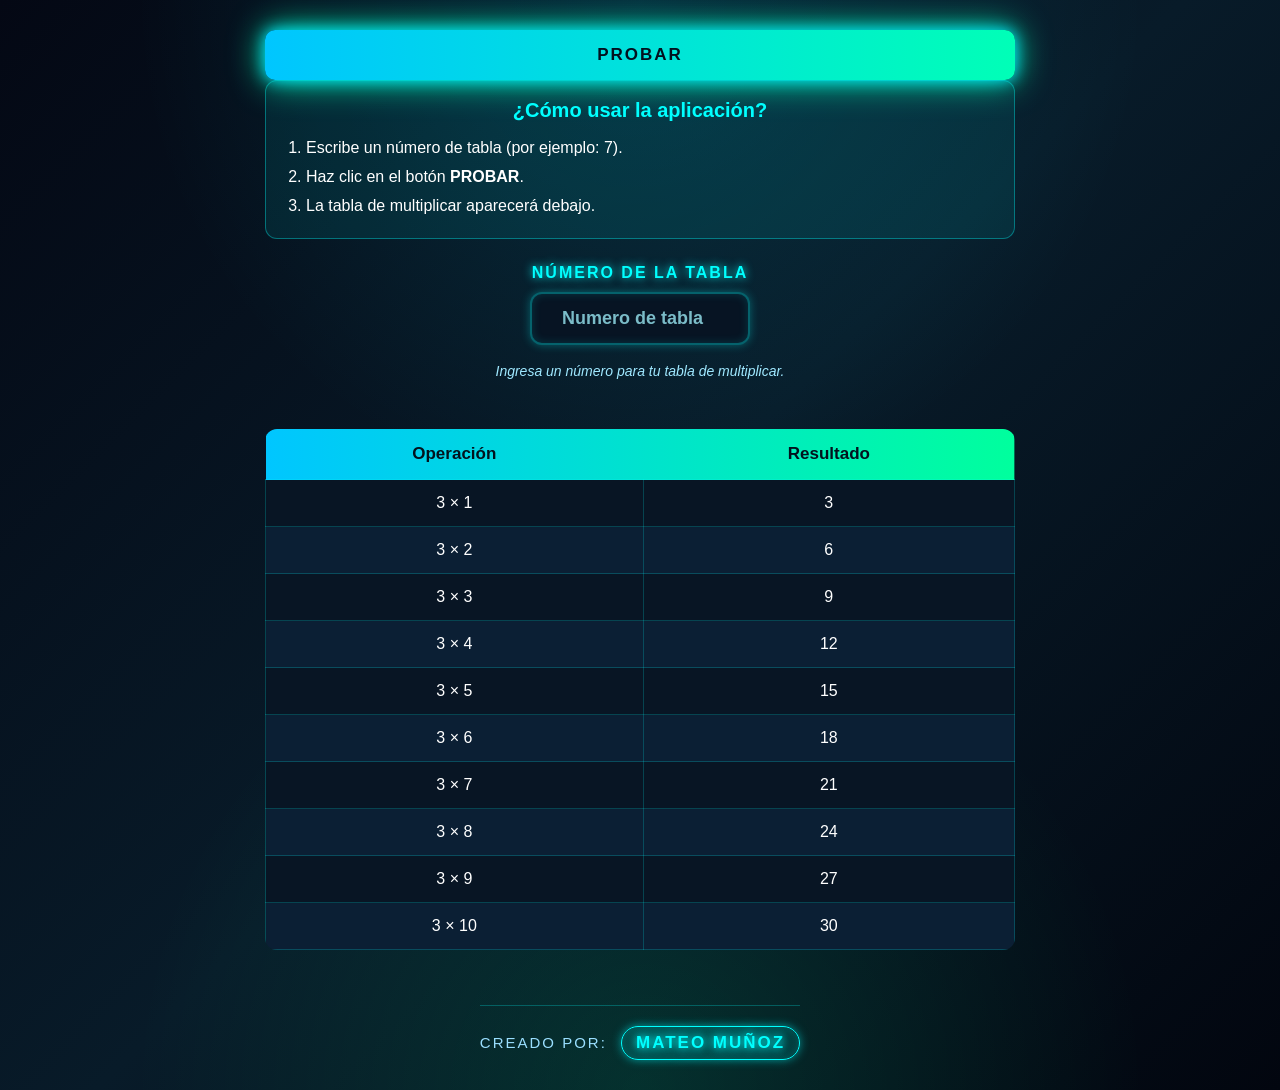
<file: index.html>
<!DOCTYPE html>
<html lang="es">

<head>
    <meta charset="UTF-8" />
    <meta name="viewport" content="width=device-width, initial-scale=1.0" />
    <title>Tabla del 3</title>
    <link rel="stylesheet" href="multiplicar.css" />
    <script src="multiplicar.js"></script>
</head>



<body>

    <div class="panel">

        <button class="btn-probar" onclick="generarTablas();">
            PROBAR
        </button>
        <div class="instrucciones">
            <h2>¿Cómo usar la aplicación?</h2>

            <ol>
                <li>Escribe un número de tabla (por ejemplo: 7).</li>
                <li>Haz clic en el botón <strong>PROBAR</strong>.</li>
                <li>La tabla de multiplicar aparecerá debajo.</li>
            </ol>
        </div>
        <div class="entrada">

            <label for="txtTabla">Número de la tabla</label>

            <input type="number" id="txtTabla" placeholder="Numero de tabla">
            <p class="ayuda">
                Ingresa un número para tu tabla de multiplicar.
            </p>

        </div>

    </div>

    <!-- ESTE CONTENEDOR SOLO ES PARA LA TABLA -->
    <div class="contenedor-tabla">

        <table>

            <thead>
                <tr>
                    <th>Operación</th>
                    <th>Resultado</th>
                </tr>
            </thead>

            <tbody id="tblResultado">


                <tr>
                    <td>3 × 1</td>
                    <td>3</td>
                </tr>
                <tr>
                    <td>3 × 2</td>
                    <td>6</td>
                </tr>
                <tr>
                    <td>3 × 3</td>
                    <td>9</td>
                </tr>
                <tr>
                    <td>3 × 4</td>
                    <td>12</td>
                </tr>
                <tr>
                    <td>3 × 5</td>
                    <td>15</td>
                </tr>
                <tr>
                    <td>3 × 6</td>
                    <td>18</td>
                </tr>
                <tr>
                    <td>3 × 7</td>
                    <td>21</td>
                </tr>
                <tr>
                    <td>3 × 8</td>
                    <td>24</td>
                </tr>
                <tr>
                    <td>3 × 9</td>
                    <td>27</td>
                </tr>
                <tr>
                    <td>3 × 10</td>
                    <td>30</td>
                </tr>

            </tbody>

        </table>

    </div>

    <footer class="footer">
        <p>
            Creado por:
            <span class="autor">Mateo Muñoz</span>
        </p>
    </footer>

</body>



</html>
</file>
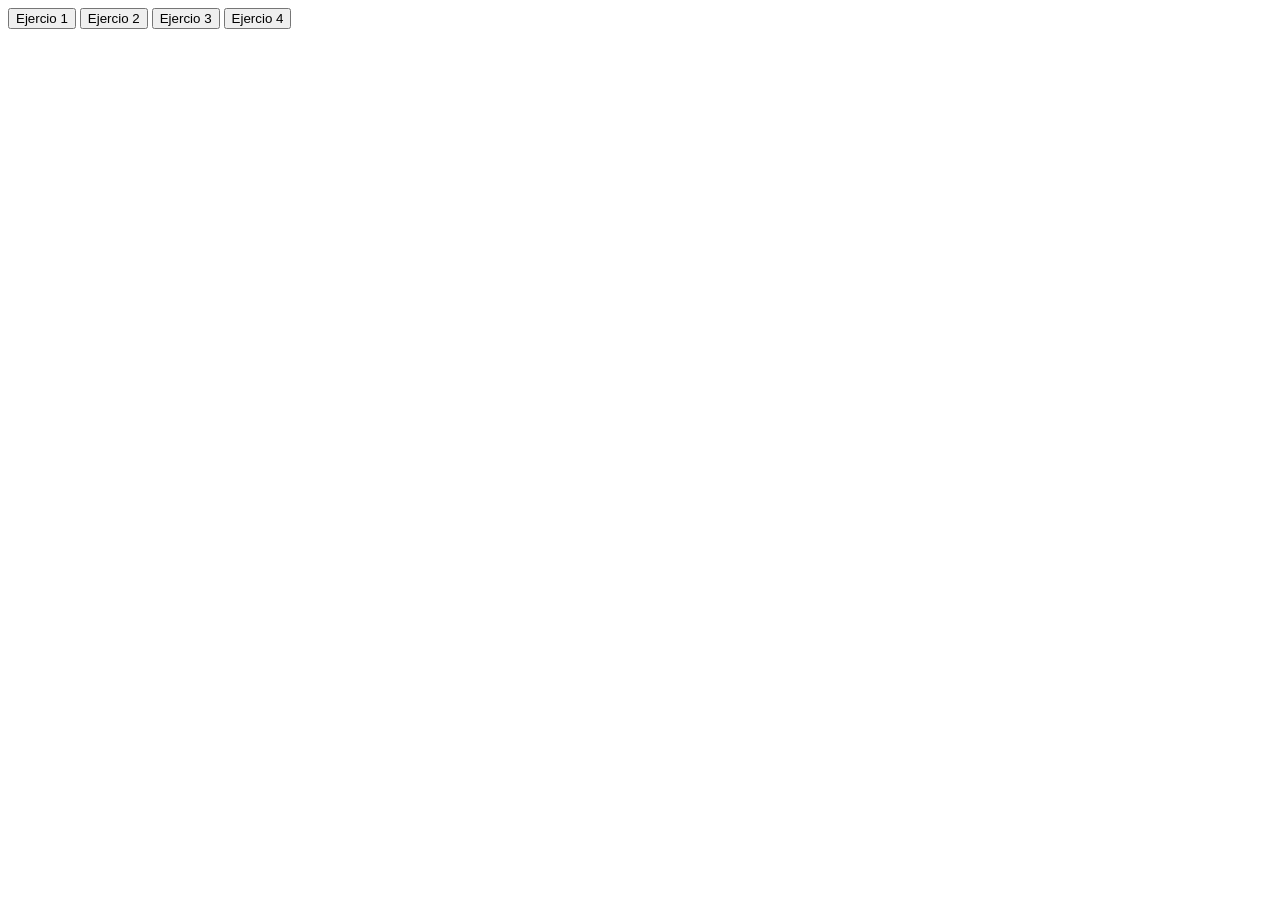
<file: ejerccio.html>
<!DOCTYPE html>
<html>
     <head>
        <script src="ejercicio.js"></script>
     </head>
      
     <body>
        <button onclick="ejecutar(1);">Ejercio 1</button>
        <button onclick="ejecutar(2);">Ejercio 2</button>
        <button onclick="ejecutar(3);">Ejercio 3</button>
        <button onclick="ejecutar(4);">Ejercio 4</button>
     </body>
</html>
</file>
<file: multiplicar.css>
/* ==========================
   ESTILO TECNOLÓGICO
========================== */

*{
    margin:0;
    padding:0;
    box-sizing:border-box;
}

body{
    font-family:'Segoe UI', Tahoma, Geneva, Verdana, sans-serif;

    min-height:100vh;

    display:flex;
    flex-direction:column;   /* <-- Todos en columna */

    justify-content:center;
    align-items:center;

    gap:25px;

    padding:30px;

    background:
        radial-gradient(circle at top,#00e5ff22,transparent 40%),
        radial-gradient(circle at bottom,#00ff9d22,transparent 40%),
        linear-gradient(135deg,#040814,#081b29,#02060f);

    color:#fff;
}

.container{
    width:100%;
    max-width:520px;

    background:rgba(10,20,40,.78);
    backdrop-filter:blur(12px);

    border:2px solid #00e5ff55;
    border-radius:18px;

    padding:30px;

    box-shadow:
    0 0 15px #00e5ff55,
    0 0 35px #00e5ff22,
    inset 0 0 20px #00e5ff15;
}

/*============== BOTÓN ==============*/

.btn-probar{
    width:100%;
    padding:15px;

    border:none;
    border-radius:10px;

    background:linear-gradient(90deg,#00c6ff,#00ffb7);

    color:#02111f;
    font-weight:bold;
    font-size:17px;
    letter-spacing:2px;

    cursor:pointer;
    transition:.35s;
    text-transform:uppercase;

    box-shadow:
    0 0 15px #00e5ff,
    0 0 35px #00ffb7;
}

.btn-probar:hover{

    transform:translateY(-4px) scale(1.03);

    box-shadow:
    0 0 25px #00e5ff,
    0 0 45px #00ffb7;
}

/*============== TITULO ==============*/

h1{

    text-align:center;
    margin:25px 0;

    font-size:32px;

    text-transform:uppercase;

    color:#00ffff;

    letter-spacing:4px;

    text-shadow:
    0 0 10px cyan,
    0 0 25px cyan;
}

/*============== TABLA ==============*/

table{

    width:100%;

    border-collapse:collapse;

    overflow:hidden;

    border-radius:12px;
}

thead{

    background:linear-gradient(90deg,#00c6ff,#00ff9d);
}

thead th{

    color:#02131e;

    font-size:17px;

    padding:15px;
}

tbody td{

    padding:14px;

    text-align:center;

    border:1px solid #00ffff33;

    transition:.3s;

    color:#ffffff;
}

tbody tr{

    background:#081524;
}

tbody tr:nth-child(even){

    background:#0b1f34;
}

tbody tr:hover{

    background:#123d5f;

    transform:scale(1.01);

    box-shadow:0 0 12px cyan inset;
}

/*============== RESPONSIVE ==============*/

@media(max-width:600px){

.container{

    padding:20px;
}

h1{

    font-size:25px;
}

thead th,
tbody td{

    padding:10px;

    font-size:14px;
}

.btn-probar{

    font-size:15px;
}
}
/*==============================
        FOOTER TECNOLÓGICO
==============================*/

.footer{
    margin-top:30px;
    text-align:center;
    padding-top:20px;
    border-top:1px solid rgba(0,255,255,.25);
}

.footer p{
    color:#9adfff;
    font-size:15px;
    letter-spacing:2px;
    text-transform:uppercase;
}

.autor{
    display:inline-block;
    margin-left:8px;
    padding:6px 14px;

    color:#00ffff;
    font-weight:bold;
    font-size:17px;

    border:1px solid #00ffff;
    border-radius:30px;

    background:rgba(0,255,255,.08);

    text-shadow:
        0 0 8px #00ffff,
        0 0 18px #00ffff;

    box-shadow:
        0 0 10px rgba(0,255,255,.5),
        inset 0 0 10px rgba(0,255,255,.2);

    transition:.35s;
}

.autor:hover{
    background:#00ffff;
    color:#03121d;

    box-shadow:
        0 0 20px #00ffff,
        0 0 40px #00ffff;

    transform:scale(1.08);
}
/*==============================
      PANEL SUPERIOR
===============================*/

.panel{
    width:100%;
    max-width:750px;
}

.contenedor-tabla{
    width:100%;
    max-width:750px;
}
/*==============================
      CAJA DE TEXTO
==============================*/

.entrada{

    margin:25px 0;

    display:flex;

    flex-direction:column;

    align-items:center;

    gap:10px;
}

.entrada label{

    color:#00ffff;

    font-size:16px;

    font-weight:bold;

    letter-spacing:2px;

    text-transform:uppercase;

    text-shadow:0 0 10px cyan;
}

.entrada input{

    width:220px;

    padding:14px;

    border:none;

    outline:none;

    border-radius:12px;

    text-align:center;

    font-size:18px;

    font-weight:bold;

    color:#00ffff;

    background:#071423;

    border:2px solid #00ffff55;

    box-shadow:
        0 0 10px rgba(0,255,255,.3),
        inset 0 0 10px rgba(0,255,255,.15);

    transition:.3s;
}

.entrada input::placeholder{

    color:#7bbcc8;
}

.entrada input:focus{

    border-color:#00ffff;

    box-shadow:
        0 0 20px cyan,
        inset 0 0 12px rgba(0,255,255,.2);

    transform:scale(1.03);
}
/*=========================
   INSTRUCCIONES
==========================*/

.instrucciones{

    background:rgba(0,255,255,.08);

    border:1px solid rgba(0,255,255,.35);

    border-radius:12px;

    padding:18px;

    margin-bottom:20px;

    color:white;
}

.instrucciones h2{

    color:#00ffff;

    text-align:center;

    margin-bottom:12px;

    font-size:20px;
}

.instrucciones ol{

    padding-left:22px;

    line-height:1.8;
}

.ayuda{

    margin-top:8px;

    text-align:center;

    color:#9fe8ff;

    font-size:14px;

    font-style:italic;
}
@media (max-width:768px){

    body{

        padding:15px;
    }

    .panel,
    .contenedor-tabla{

        width:100%;
    }

    .entrada input{

        width:100%;
        max-width:300px;
    }

    .btn-probar{

        font-size:15px;
        padding:14px;
    }

    table{

        font-size:14px;
    }

    .instrucciones{

        padding:15px;
    }

    .instrucciones h2{

        font-size:18px;
    }

    .ayuda{

        font-size:13px;
    }
}
</file>
